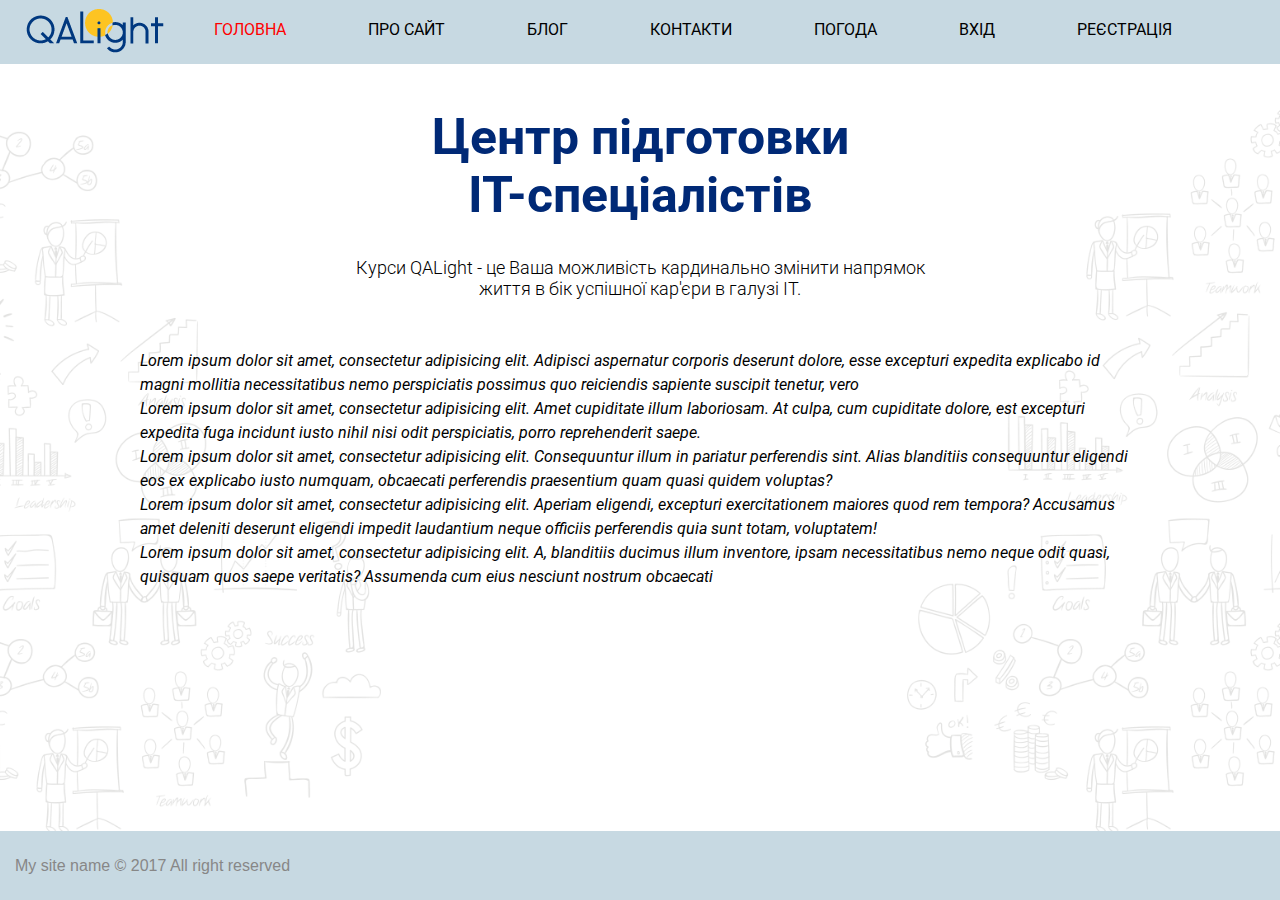
<file: index.html>
<!DOCTYPE html>
<html lang="zxx">
<head>
    <meta charset="UTF-8">
    <title>QALight</title>
    <link rel="icon" href="pics/favicon.ico">
    <link rel="stylesheet" href="css/main.css">
    <link href="https://fonts.googleapis.com/css?family=Roboto:300,400,500,700" rel="stylesheet">

</head>
<body>


    <div id="header">
        <div class="container">
            <div class="logo">
                <a href="#">
                    <img src="pics/logo.png" alt="logo">
                </a>
            </div>
            <ul>
                <li><a href="javascript:void(0)" class="active">Головна</a></li>
                <li><a href="pages/about.html">Про сайт</a></li>
                <li><a href="pages/blog.html">Блог</a></li>
                <li><a href="pages/contacts.html">Контакти</a></li>
                <li><a href="pages/weather.html">Погода</a></li>
                <li><a href="pages/login.html">Вхід</a></li>
                <li><a href="pages/register.html">Реєстрація</a></li>
            </ul>
        </div>
    </div>

    <div id="main">
        <div class="container main-page">

            <h1 class="text-center">
                Центр підготовки <br>IT-спеціалістів
            </h1>

            <h2 class="text-center">
                Курси QALight - це Ваша можливість кардинально змінити напрямок життя в бік успішної кар'єри в галузі IT.
            </h2>
            <div style="font-style: italic; line-height:1.5">
                <div>Lorem ipsum dolor sit amet, consectetur adipisicing elit. Adipisci aspernatur corporis deserunt dolore, esse excepturi expedita explicabo id magni mollitia necessitatibus nemo perspiciatis possimus quo reiciendis sapiente suscipit tenetur, vero</div>
                <div>Lorem ipsum dolor sit amet, consectetur adipisicing elit. Amet cupiditate illum laboriosam. At culpa, cum cupiditate dolore, est excepturi expedita fuga incidunt iusto nihil nisi odit perspiciatis, porro reprehenderit saepe.</div>
                <div>Lorem ipsum dolor sit amet, consectetur adipisicing elit. Consequuntur illum in pariatur perferendis sint. Alias blanditiis consequuntur eligendi eos ex explicabo iusto numquam, obcaecati perferendis praesentium quam quasi quidem voluptas?</div>
                <div>Lorem ipsum dolor sit amet, consectetur adipisicing elit. Aperiam eligendi, excepturi exercitationem maiores quod rem tempora? Accusamus amet deleniti deserunt eligendi impedit laudantium neque officiis perferendis quia sunt totam, voluptatem!</div>
                <div>Lorem ipsum dolor sit amet, consectetur adipisicing elit. A, blanditiis ducimus illum inventore, ipsam necessitatibus nemo neque odit quasi, quisquam quos saepe veritatis? Assumenda cum eius nesciunt nostrum obcaecati</div>
            </div>
        </div>

    </div>

    <div id="footer">
        <div class="container">
            <span>My site name © 2017 All right reserved</span>
        </div>
    </div>

</body>
</html>
</file>
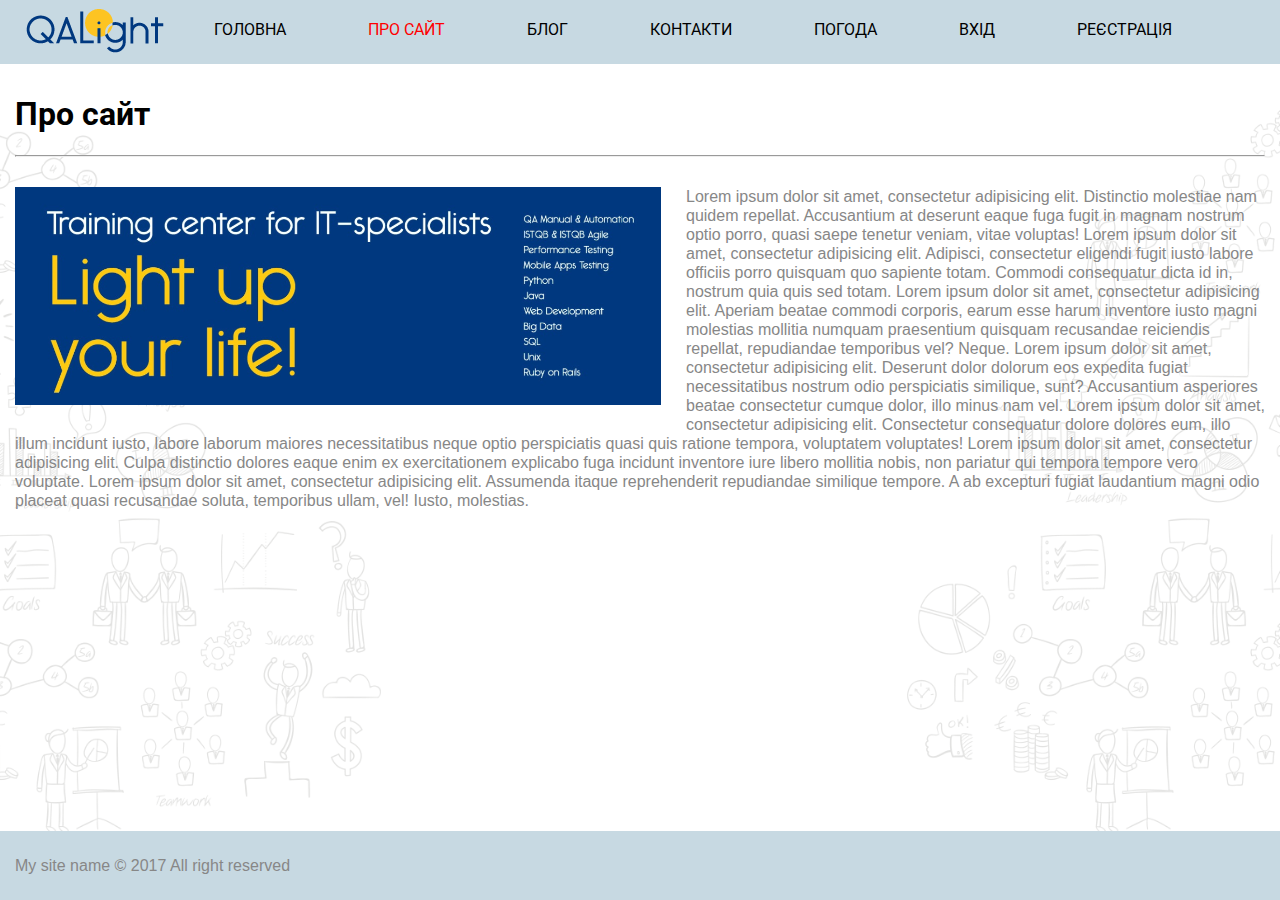
<file: pages/about.html>
<!DOCTYPE html>
<html lang="en">
<head>
    <meta charset="UTF-8">
    <title>QALight</title>
    <link rel="icon" href="../pics/favicon.ico">
    <link rel="stylesheet" href="../css/main.css">
    <link href="https://fonts.googleapis.com/css?family=Roboto:300,400,500,700" rel="stylesheet">

</head>
<body>


    <div id="header">
        <div class="container">
            <div class="logo">
                <a href="../index.html">
                    <img src="../pics/logo.png" alt="logo">
                </a>
            </div>
            <ul>
                <li><a href="../index.html">Головна</a></li>
                <li><a href="javascript:void(0)" class="active">Про сайт</a></li>
                <li><a href="blog.html">Блог</a></li>
                <li><a href="contacts.html">Контакти</a></li>
                <li><a href="weather.html">Погода</a></li>
                <li><a href="login.html">Вхід</a></li>
                <li><a href="register.html">Реєстрація</a></li>
            </ul>
        </div>
    </div>

    <div id="main">
        <div class="container">
            <h1>Про сайт</h1>
            <hr>
            <div class="about-text">
                <img src="../pics/training-center.png" alt="tc">
                <span>Lorem ipsum dolor sit amet, consectetur adipisicing elit. Distinctio molestiae nam quidem repellat. Accusantium at deserunt eaque fuga fugit in magnam nostrum optio porro, quasi saepe tenetur veniam, vitae voluptas!
                Lorem ipsum dolor sit amet, consectetur adipisicing elit. Adipisci, consectetur eligendi fugit iusto labore officiis porro quisquam quo sapiente totam. Commodi consequatur dicta id in, nostrum quia quis sed totam.
                    Lorem ipsum dolor sit amet, consectetur adipisicing elit. Aperiam beatae commodi corporis, earum esse harum inventore iusto magni molestias mollitia numquam praesentium quisquam recusandae reiciendis repellat, repudiandae temporibus vel? Neque.
                    Lorem ipsum dolor sit amet, consectetur adipisicing elit. Deserunt dolor dolorum eos expedita fugiat necessitatibus nostrum odio perspiciatis similique, sunt? Accusantium asperiores beatae consectetur cumque dolor, illo minus nam vel.
                    Lorem ipsum dolor sit amet, consectetur adipisicing elit. Consectetur consequatur dolore dolores eum, illo illum incidunt iusto, labore laborum maiores necessitatibus neque optio perspiciatis quasi quis ratione tempora, voluptatem voluptates!
                    Lorem ipsum dolor sit amet, consectetur adipisicing elit. Culpa distinctio dolores eaque enim ex exercitationem explicabo fuga incidunt inventore iure libero mollitia nobis, non pariatur qui tempora tempore vero voluptate.
                    Lorem ipsum dolor sit amet, consectetur adipisicing elit. Assumenda itaque reprehenderit repudiandae similique tempore. A ab excepturi fugiat laudantium magni odio placeat quasi recusandae soluta, temporibus ullam, vel! Iusto, molestias.
                </span>
            </div>


        </div>
    </div>

    <div id="footer">
        <div class="container">
            <span>My site name © 2017 All right reserved</span>
        </div>
    </div>

</body>
</html>
</file>
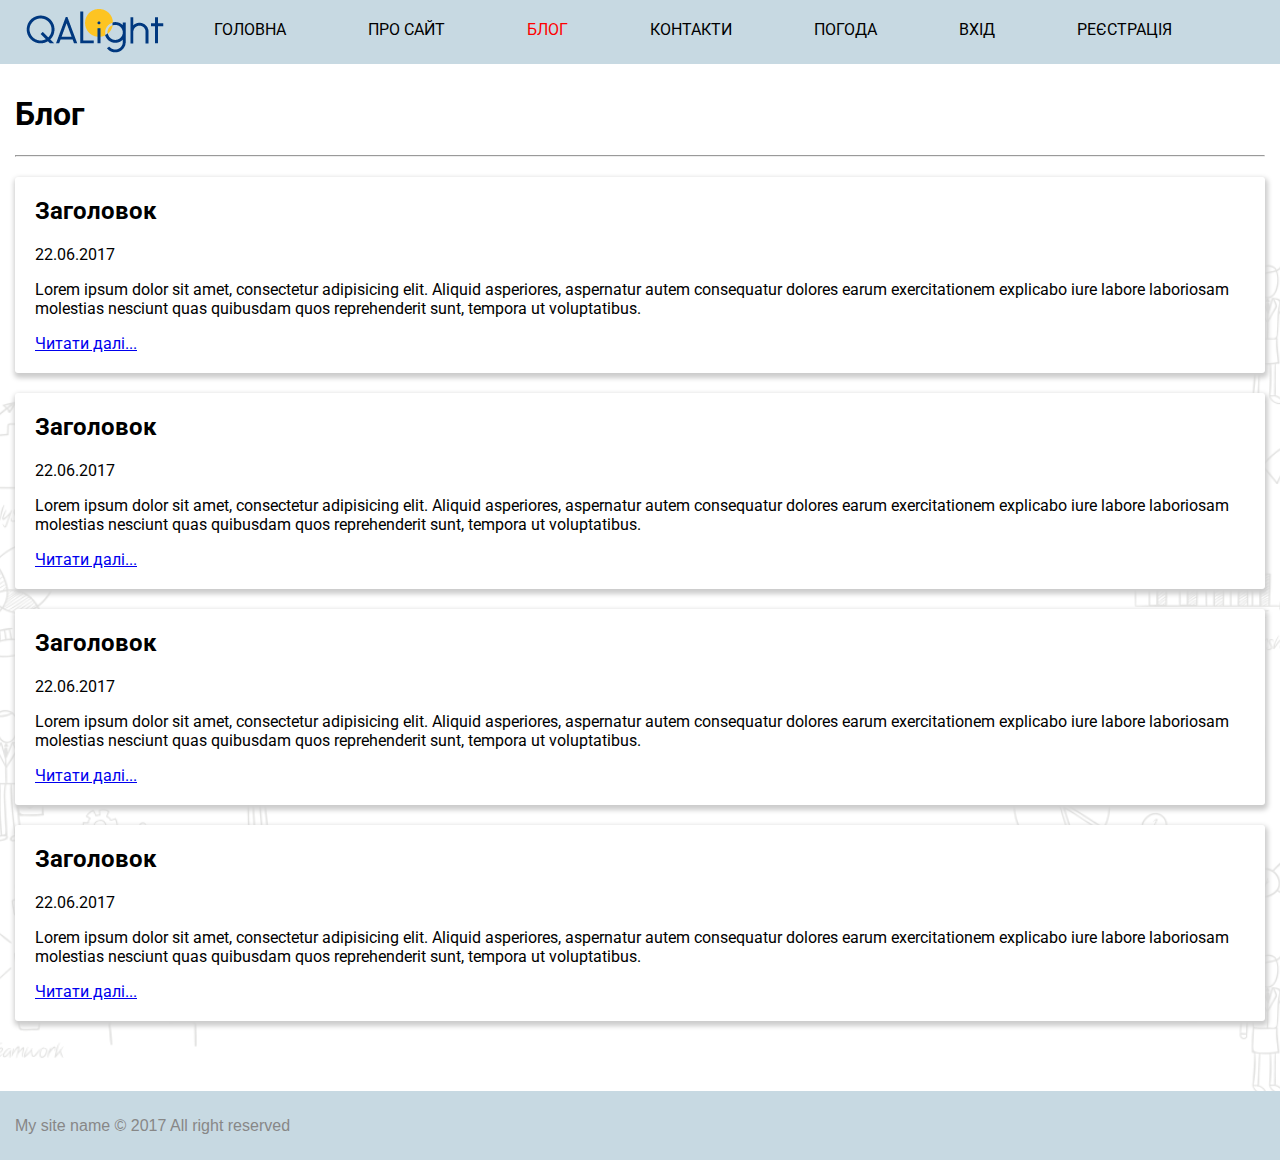
<file: pages/blog.html>
<!DOCTYPE html>
<html lang="en">
<head>
    <meta charset="UTF-8">
    <title>QALight</title>
    <link rel="icon" href="../pics/favicon.ico">
    <link rel="stylesheet" href="../css/main.css">
    <link href="https://fonts.googleapis.com/css?family=Roboto:300,400,500,700" rel="stylesheet">

</head>
<body>


<div id="header">
    <div class="container">
        <div class="logo">
            <a href="../index.html">
                <img src="../pics/logo.png" alt="logo">
            </a>
        </div>
        <ul>
            <li><a href="../index.html">Головна</a></li>
            <li><a href="about.html">Про сайт</a></li>
            <li><a href="javascript:void(0)" class="active">Блог</a></li>
            <li><a href="contacts.html">Контакти</a></li>
            <li><a href="weather.html">Погода</a></li>
            <li><a href="login.html">Вхід</a></li>
            <li><a href="register.html">Реєстрація</a></li>
        </ul>
    </div>
</div>

<div id="main">
    <div class="container">
        <h1>Блог</h1>
        <hr>
        <div class="news-item">
            <h2>Заголовок </h2>
            <p>22.06.2017</p>
            <p>Lorem ipsum dolor sit amet, consectetur adipisicing elit. Aliquid asperiores, aspernatur autem consequatur dolores earum exercitationem explicabo iure labore laboriosam molestias nesciunt quas quibusdam quos reprehenderit sunt, tempora ut voluptatibus.</p>
            <a href="#">Читати далі...</a>
        </div>
        <div class="news-item">
            <h2>Заголовок </h2>
            <p>22.06.2017</p>
            <p>Lorem ipsum dolor sit amet, consectetur adipisicing elit. Aliquid asperiores, aspernatur autem consequatur dolores earum exercitationem explicabo iure labore laboriosam molestias nesciunt quas quibusdam quos reprehenderit sunt, tempora ut voluptatibus.</p>
            <a href="#">Читати далі...</a>
        </div>
        <div class="news-item">
            <h2>Заголовок </h2>
            <p>22.06.2017</p>
            <p>Lorem ipsum dolor sit amet, consectetur adipisicing elit. Aliquid asperiores, aspernatur autem consequatur dolores earum exercitationem explicabo iure labore laboriosam molestias nesciunt quas quibusdam quos reprehenderit sunt, tempora ut voluptatibus.</p>
            <a href="#">Читати далі...</a>
        </div>
        <div class="news-item">
            <h2>Заголовок </h2>
            <p>22.06.2017</p>
            <p>Lorem ipsum dolor sit amet, consectetur adipisicing elit. Aliquid asperiores, aspernatur autem consequatur dolores earum exercitationem explicabo iure labore laboriosam molestias nesciunt quas quibusdam quos reprehenderit sunt, tempora ut voluptatibus.</p>
            <a href="#">Читати далі...</a>
        </div>

    </div>
</div>

<div id="footer">
    <div class="container">
        <span>My site name © 2017 All right reserved</span>
    </div>
</div>

</body>
</html>
</file>
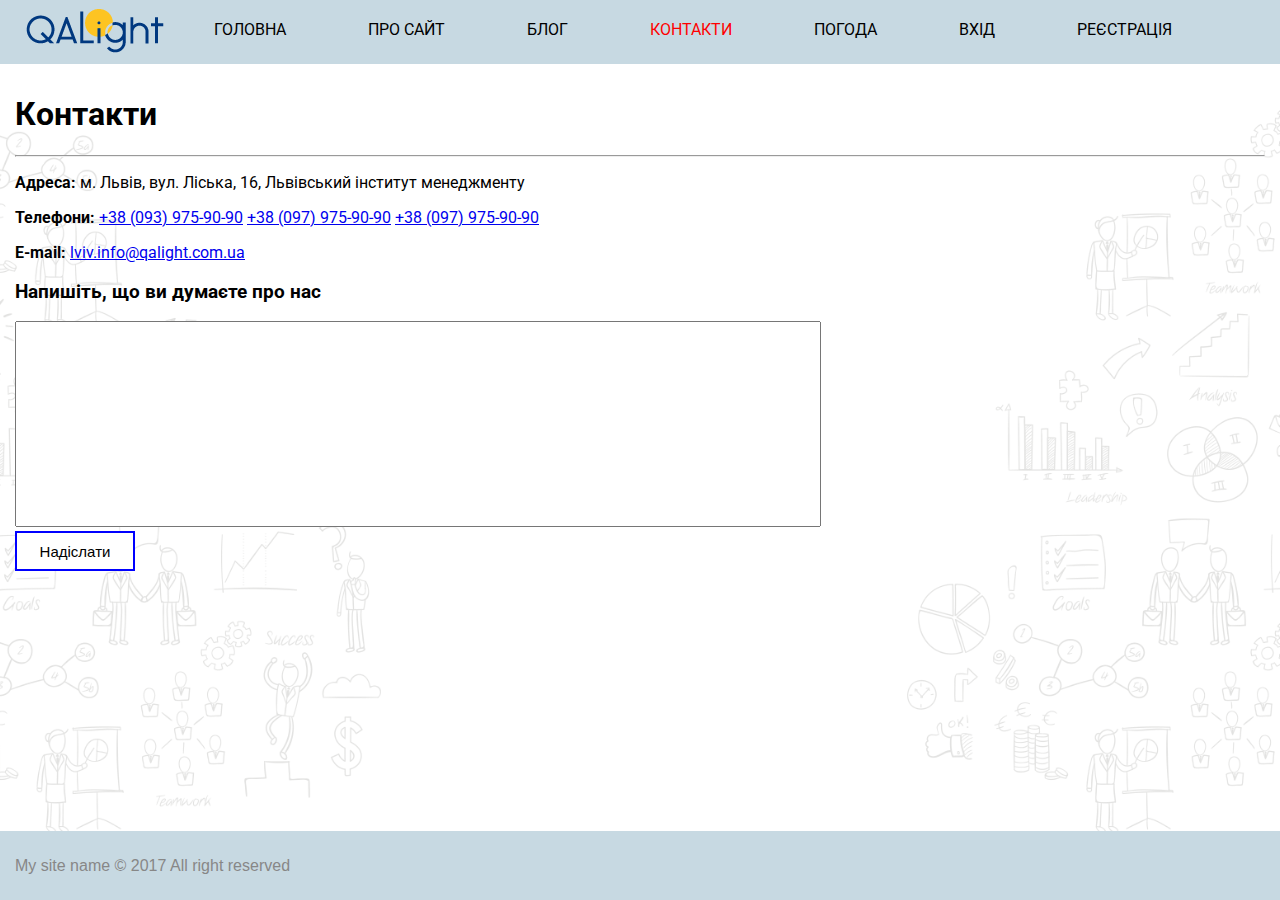
<file: pages/contacts.html>
<!DOCTYPE html>
<html lang="en">
<head>
    <meta charset="UTF-8">
    <title>QALight</title>
    <link rel="icon" href="../pics/favicon.ico">
    <link rel="stylesheet" href="../css/main.css">
    <link href="https://fonts.googleapis.com/css?family=Roboto:300,400,500,700" rel="stylesheet">

</head>
<body>


    <div id="header">
        <div class="container">
            <div class="logo">
                <a href="../index.html">
                    <img src="../pics/logo.png" alt="logo">
                </a>
            </div>
            <ul>
                <li><a href="../index.html">Головна</a></li>
                <li><a href="about.html">Про сайт</a></li>
                <li><a href="blog.html">Блог</a></li>
                <li><a href="javascript:void(0)" class="active">Контакти</a></li>
                <li><a href="weather.html">Погода</a></li>
                <li><a href="login.html">Вхід</a></li>
                <li><a href="register.html">Реєстрація</a></li>
            </ul>
        </div>
    </div>

    <div id="main">
        <div class="container">
            <h1>Контакти</h1>
            <hr>
            <p><strong>Адреса:</strong> м. Львів, вул. Ліська, 16, Львівський інститут менеджменту</p>

            <p><strong>Телефони:</strong> <a href="tel:380939759090">+38 (093) 975-90-90</a>  <a href="tel:380979759090">+38 (097) 975-90-90</a> <a href="tel:380979759090">+38 (097) 975-90-90</a></p>

            <p><strong>E-mail:</strong> <a href="mailto:lviv.info@qalight.com.ua">lviv.info@qalight.com.ua</a></p>
            <!--<br>-->

            <form action="prodam_garage.php" method="post" >
            <h3>Напишіть, що ви думаєте про нас</h3>
                <textarea name="my-text-area" class="reply-textarea"></textarea>
                <br>
                <button class="styled-button" type="submit">Надіслати</button>
            </form>
        </div>
    </div>

    <div id="footer">
        <div class="container">
            <span>My site name © 2017 All right reserved</span>
        </div>
    </div>

</body>
</html>
</file>
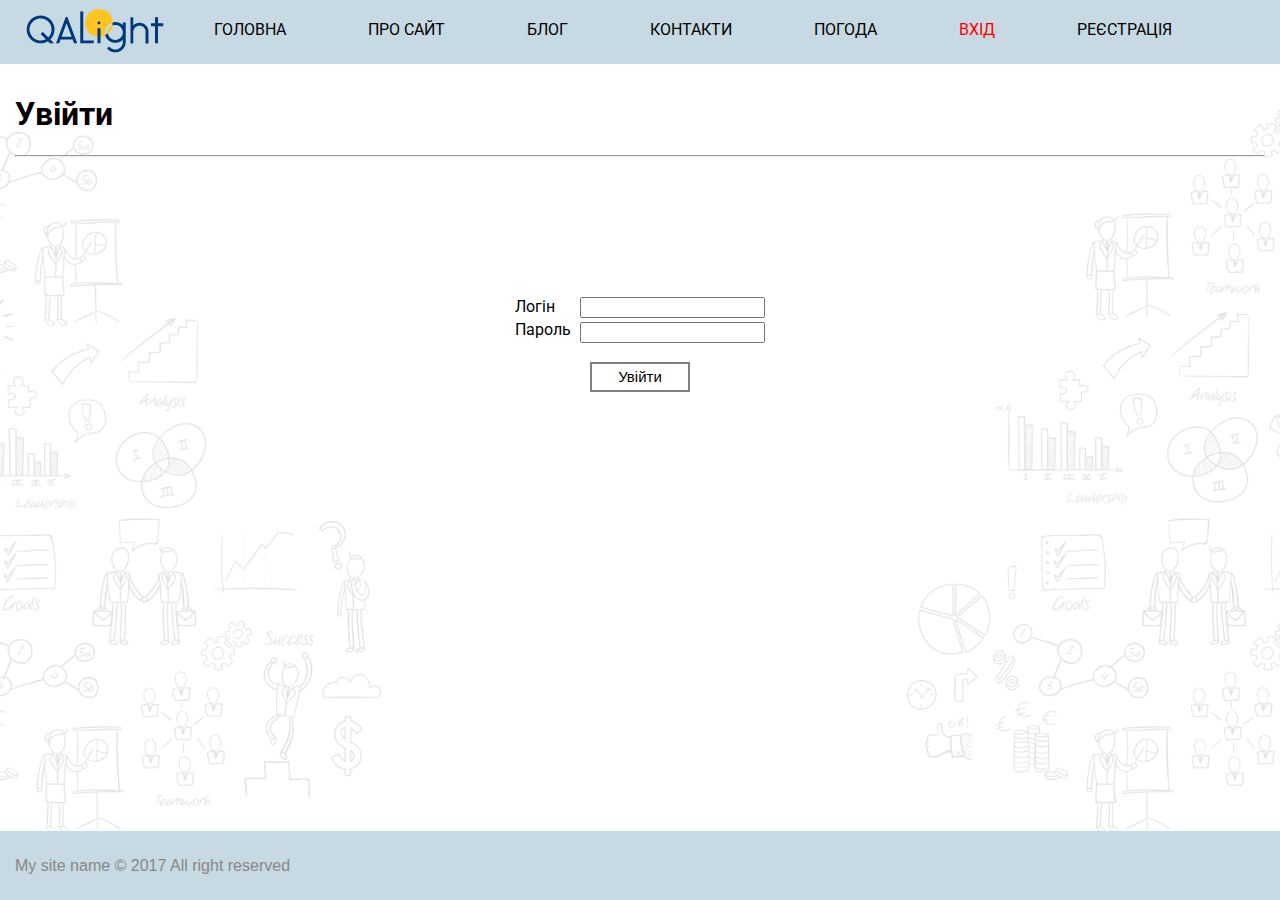
<file: pages/login.html>
<!DOCTYPE html>
<html lang="en">
<head>
    <meta charset="UTF-8">
    <title>QALight</title>
    <link rel="icon" href="../pics/favicon.ico">
    <link rel="stylesheet" href="../css/main.css">
    <link href="https://fonts.googleapis.com/css?family=Roboto:300,400,500,700" rel="stylesheet">

</head>
<body>


<div id="header">
    <div class="container">
        <div class="logo">
            <a href="../index.html">
                <img src="../pics/logo.png" alt="logo">
            </a>
        </div>
        <ul>
            <li><a href="../index.html">Головна</a></li>
            <li><a href="about.html">Про сайт</a></li>
            <li><a href="blog.html">Блог</a></li>
            <li><a href="contacts.html">Контакти</a></li>
            <li><a href="weather.html">Погода</a></li>
            <li><a href="javascript:void(0)" class="active">Вхід</a></li>
            <li><a href="register.html">Реєстрація</a></li>

        </ul>
    </div>
</div>

<div id="main">
    <div class="container">
        <h1>Увійти</h1>
        <hr>
        <div  class="cover-for-login">
            <div class="login-form">

                <form action="prodam-garage.php" method="post">

                    <label for="input-login">Логін</label>
                    <input type="text" id="input-login">
                    <br>
                    <label for="input-password">Пароль</label>
                    <input type="password" id="input-password">
                    <br><br>
                    <button class="login-button" type="submit">Увійти</button>

                </form>

            </div>
    </div>

    </div>
</div>

<div id="footer">
    <div class="container">
        <span>My site name © 2017 All right reserved</span>
    </div>
</div>

</body>
</html>
</file>
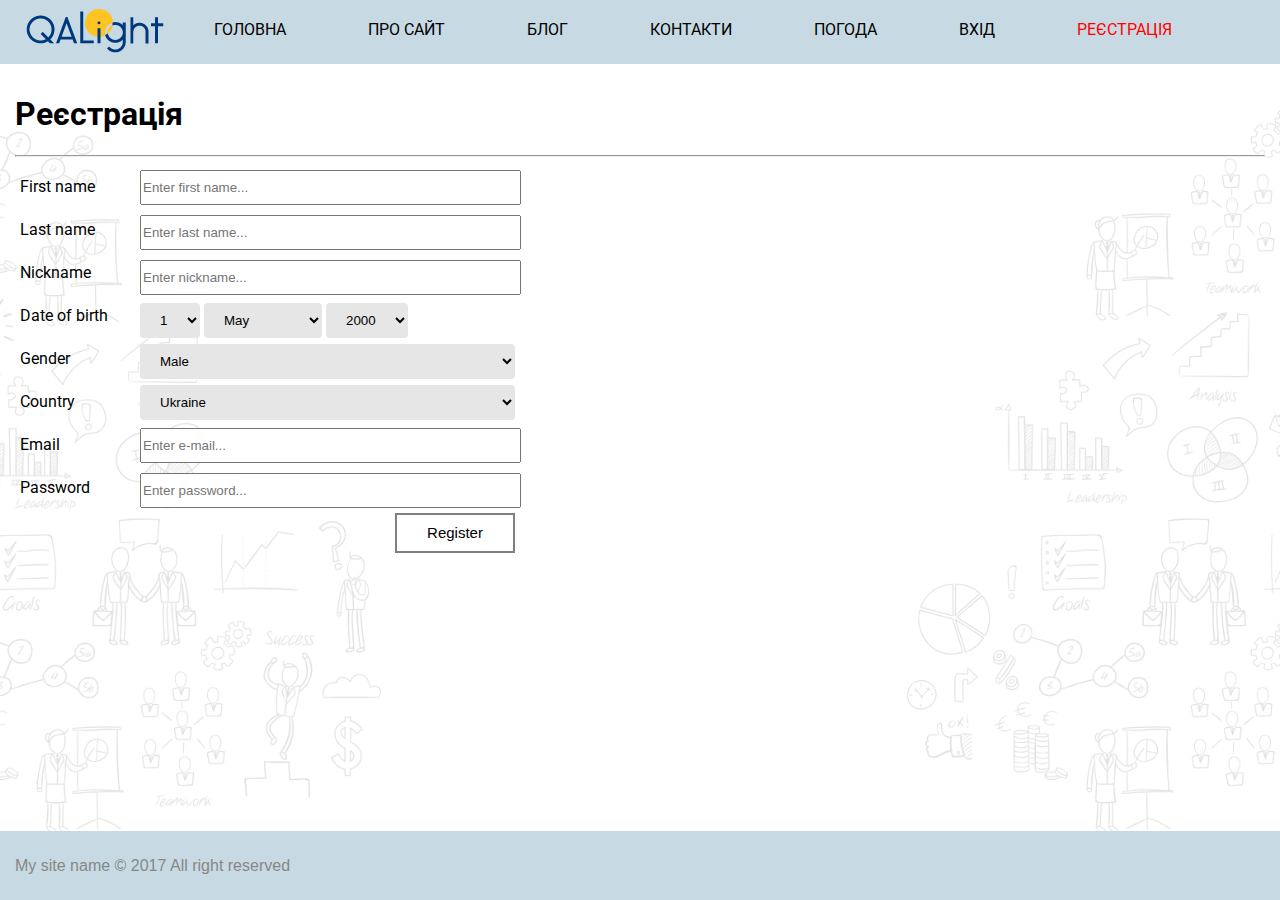
<file: pages/register.html>
<!DOCTYPE html>
<html lang="en">
<head>
    <meta charset="UTF-8">
    <title>QALight</title>
    <link rel="icon" href="../pics/favicon.ico">
    <link rel="stylesheet" href="../css/main.css">
    <link href="https://fonts.googleapis.com/css?family=Roboto:300,400,500,700" rel="stylesheet">

</head>
<body>


<div id="header">
    <div class="container">
        <div class="logo">
            <a href="../index.html">
                <img src="../pics/logo.png" alt="logo">
            </a>
        </div>
        <ul>
            <li><a href="../index.html">Головна</a></li>
            <li><a href="about.html">Про сайт</a></li>
            <li><a href="blog.html">Блог</a></li>
            <li><a href="contacts.html">Контакти</a></li>
            <li><a href="weather.html">Погода</a></li>
            <li><a href="login.html">Вхід</a></li>
            <li><a href="javascript:void(0)" class="active">Реєстрація</a></li>


        </ul>
    </div>
</div>

<div id="main">
    <div class="container">
        <h1>Реєстрація</h1>
        <hr>
        <div class="register-form">

            <form action="prodam-garage.php" method="post">
                <div class="labels">
                    <label for="first-name">First name</label>
                    <br>
                    <label for="last-name">Last name</label>
                    <br>
                    <label for="nickname" >Nickname</label>
                    <br>
                    <label>Date of birth</label>
                    <br>
                    <label>Gender</label>
                    <br>
                    <label>Country</label>
                    <br>
                    <label for="email" >Email</label>
                    <br>
                    <label for="password">Password</label>
                    <br>
                </div>

                <div class="inputs">
                    <input type="text" id="first-name" placeholder="Enter first name...">
                    <br>
                    <input type="text" id="last-name" placeholder="Enter last name...">
                    <br>
                    <input type="text" id="nickname" placeholder="Enter nickname...">
                    <br>
                    <select name="date-day" id="date-day">
                        <option value="1">1</option>
                        <option value="2">2</option>
                        <option value="3">3</option>
                        <option value="4">4</option>
                        <option value="5">5</option>
                    </select>
                    <select name="date-month" id="date-month">
                        <option value="may">May</option>
                        <option value="march">March</option>
                        <option value="august">August</option>
                        <option value="september">September</option>
                        <option value="october">October</option>
                    </select>
                    <select name="date-year" id="date-year">
                        <option value="2000">2000</option>
                        <option value="2001">2001</option>
                        <option value="2002">2002</option>
                        <option value="2003">2003</option>
                        <option value="2004">2004</option>
                        <option value="2005">2005</option>
                    </select>
                    <br>
                    <select class="select-gender" name="gender">
                        <option value="male">Male</option>
                        <option value="female">Female</option>
                    </select>
                    <br>
                    <select class="select-country" name="input-country" id="input-country">
                        <option value="unkraine">Ukraine</option>
                        <option value="poland">Poland</option>
                        <option value="france">France</option>
                        <option value="netherlands">Netherlands</option>
                        <option value="sweden">Sweden</option>
                    </select>
                    <br>
                    <input type="text" id="email" placeholder="Enter e-mail...">
                    <br>
                    <input type="password" id="password" placeholder="Enter password...">
                    <br>
                    <button type="submit" class="register-button">Register</button>
                </div>
            </form>

        </div>


    </div>
</div>

<div id="footer">
    <div class="container">
        <span>My site name © 2017 All right reserved</span>
    </div>
</div>

</body>
</html>
</file>
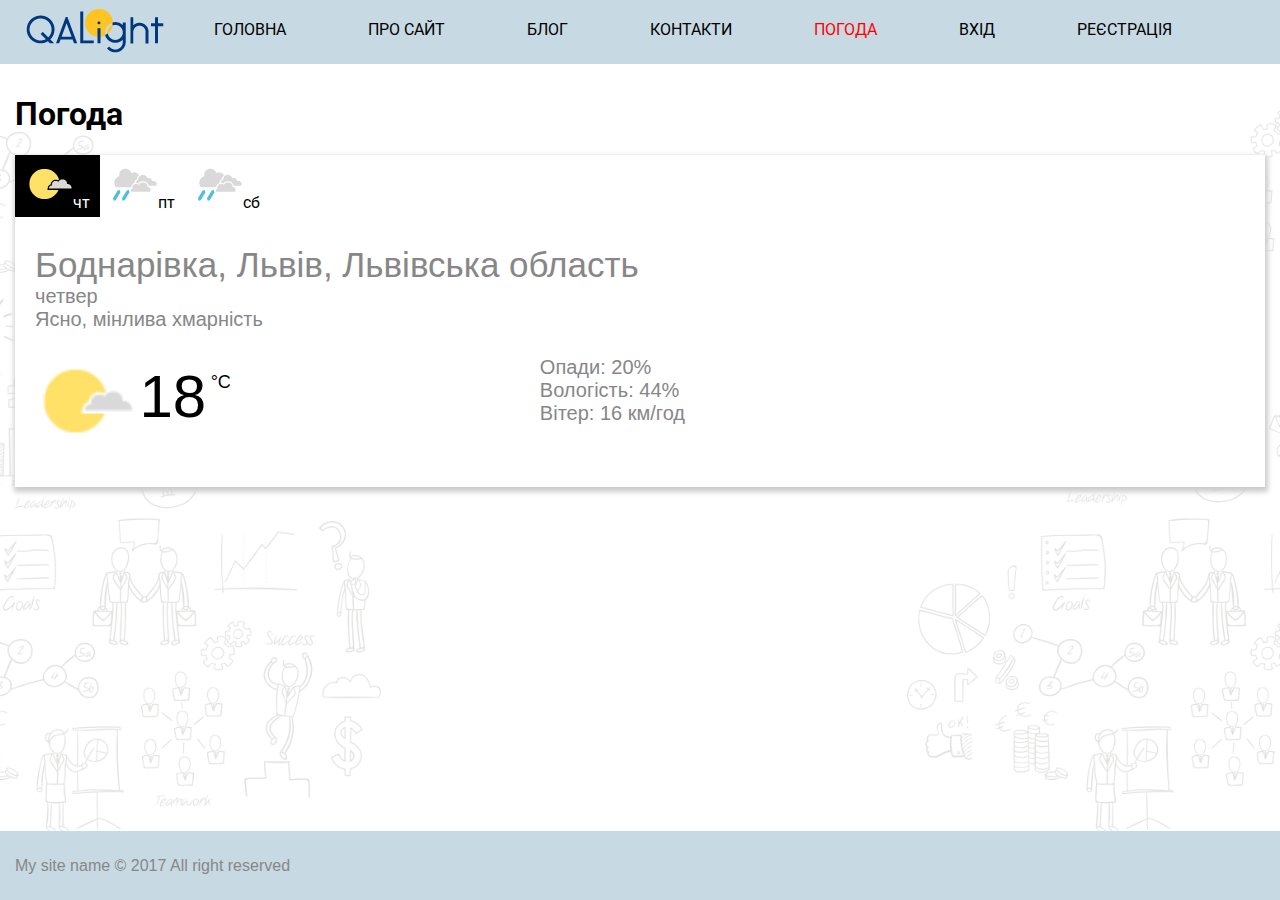
<file: pages/weather.html>
<!DOCTYPE html>
<html lang="en">
<head>
    <meta charset="UTF-8">
    <title>QALight</title>
    <link rel="icon" href="../pics/favicon.ico">
    <link rel="stylesheet" href="../css/main.css">
    <link href="https://fonts.googleapis.com/css?family=Roboto:300,400,500,700" rel="stylesheet">

</head>
<body>


<div id="header">
    <div class="container">
        <div class="logo">
            <a href="../index.html">
                <img src="../pics/logo.png" alt="logo">
            </a>
        </div>
        <ul>
            <li><a href="../index.html">Головна</a></li>
            <li><a href="about.html">Про сайт</a></li>
            <li><a href="blog.html">Блог</a></li>
            <li><a href="contacts.html">Контакти</a></li>
            <li><a href="javascript:void(0)" class="active">Погода</a></li>
            <li><a href="login.html">Вхід</a></li>
            <li><a href="register.html">Реєстрація</a></li>
        </ul>
    </div>
</div>

<div id="main">
    <div class="container">
        <h1>Погода</h1>
        <!--<hr>-->
        <div class="tab-frame">
            <input type="radio" checked name="tab" id="tab1">
            <label for="tab1" style="text-align: left;"><img src="../pics/sunny_s_cloudy.png" alt="w">чт</label>

            <input type="radio" name="tab" id="tab2">
            <label for="tab2"><img src="../pics/rain_s_cloudy.png" alt="w">пт</label>

            <input type="radio" name="tab" id="tab3">
            <label for="tab3"><img src="../pics/rain_s_cloudy.png" alt="w">сб</label>

            <div class="tab">

                <!--<img src="../pics/1day.png" alt="1day">-->
                <div class="placement">Боднарівка, Львів, Львівська область</div>
                <div style="font-size: 20px">четвер<br>Ясно, мінлива хмарність</div>
                <div style="height: 20px;"></div>

                <div class="main-info">
                    <img src="../pics/sunny_s_cloudy.png" alt="sunny">
                    <span class="temperature">18</span>
                    <span class="celsium">°C</span>
                </div>

                <div class="weather-more-info">
                    <div>Опади: 20%</div>
                    <div>Вологість: 44%</div>
                    <div>Вітер: 16 км/год</div>
                </div>


            </div>

            <div class="tab">

                <!--<img src="../pics/2day.png" alt="2day">-->
                <div class="placement">Боднарівка, Львів, Львівська область</div>
                <div style="font-size: 20px">пятниця<br>Місцями грози</div>
                <div style="height: 20px;"></div>

                <div class="main-info">
                    <img src="../pics/rain_s_cloudy.png" alt="sunny">
                    <span class="temperature">25</span>
                    <span class="celsium">°C</span>
                </div>

                <div class="weather-more-info">
                    <div>Опади: 51%</div>
                    <div>Вологість: 61%</div>
                    <div>Вітер: 29 км/год</div>
                </div>

            </div>

            <div class="tab">

                <!--<img src="../pics/3day.png" alt="3day">-->
                <div class="placement">Боднарівка, Львів, Львівська область</div>
                <div style="font-size: 20px">субота<br>Місцями грози</div>
                <div style="height: 20px;"></div>

                <div class="main-info">
                    <img src="../pics/rain_s_cloudy.png" alt="sunny">
                    <span class="temperature">23</span>
                    <span class="celsium">°C</span>
                </div>

                <div class="weather-more-info">
                    <div>Опади: 50%</div>
                    <div>Вологість: 60%</div>
                    <div>Вітер: 24 км/год</div>
                </div>
            </div>

        </div>
    </div>
</div>

<div id="footer">
    <div class="container">
        <span>My site name © 2017 All right reserved</span>
    </div>
</div>

</body>
</html>
</file>
<file: css/main.css>
body, html{
    height: 100%;
}

body{
    margin: 0;
    font-family: 'Roboto', sans-serif;
    display: flex;
    flex-direction: column;
}



.container{
    max-width: 1250px;
    margin: 0 auto;
    display:block;
}


#header, #footer{
    background-color: #c7d9e2;
}


#header{
    position: fixed;
    width: 100%;
}

#header ul{
    list-style-type: none;
    padding: 0;
    margin: 0;
    text-align: center;
    display: inline-block;
}

#header li{
    display: inline-block;
    margin: 20px 24px;
}

#header li > a{
    font-size: 16px;
    padding: 6px 15px;
    text-decoration: none;
    text-transform: uppercase;
    color: #000;
}

#header li > a.active{
    color: red;
}

#header li > a:hover{
    color: #fff;
}

#header li > a.active:hover{
    color: red;
    cursor: default;
}

#header .logo{
    display: inline-block;
    float: left;
    margin: 5px;
}

#main{
    margin-top: 74px;
    flex: 1 0 auto;
    background: url('../pics/main-bg.png') no-repeat center center;
    background-size: cover;
    padding-bottom: 50px;
}

.main-page h1{
    color:#002976;
    font-size: 50px;
}

.main-page h2{
    font-weight:300;
    font-size:18px;
    max-width:600px;
    margin:0 auto 50px;
}

.text-center{
    text-align:center;
}

.container.main-page{
    max-width: 1000px;
}

#footer{
    padding: 25px 0;
}

.about-text{
    margin-top: 30px;
}

.about-text img{
    margin: auto 25px 25px auto;
    float:left;
}

.news-item{
    background-color: #fff;
    box-shadow: 1px 3px 5px 2px #ccc;
    padding: 20px;
    margin:20px 0;
    border-radius: 3px;
}

.news-item h2{
    margin-top: 0;
}

div.tab-frame input{ display:none;}
div.tab-frame label{ display:block; float:left;padding:5px 10px; cursor:pointer}
div.tab-frame input:checked + label{ background:black; color:white; cursor:default}
div.tab-frame div.tab{ display:none; padding:20px 20px;clear:left; width: 650px; height: 230px;}

div.tab-frame input:nth-of-type(1):checked ~ .tab:nth-of-type(1),
div.tab-frame input:nth-of-type(2):checked ~ .tab:nth-of-type(2),
div.tab-frame input:nth-of-type(3):checked ~ .tab:nth-of-type(3){ display:block;}



div.tab-frame{
    box-shadow: 1px 3px 5px 2px #ccc;
    background-color: #fff;
}

.tab div, span{
    font-family:arial,sans-serif !important;
    color:#878787;
    font-weight: lighter;
}

.tab img{
    width: 100px;
    height:auto;
}

.main-info{
    display:inline-block;
}

.placement{
    margin-top: 8px;
    font-size: 35px;
    font-weight: lighter;
    color: #878787;
    font-family: arial, sans-serif;
}

.temperature{
    color:black;
    font-weight: normal;
    font-size: 60px;
    vertical-align: 50%;
}

.celsium {
    color: black;
    font-weight: normal;
    font-size: 18px;
    vertical-align: 300%;
}

.weather-more-info {
    margin-top: 5px;
    float: right;
    font-size: 20px;
    display: inline-block;
}

.reply-textarea{
    min-width: 800px;
    min-height: 200px;
    resize: none;
}

.styled-button{
    font-size: 15px;
    width: 120px;
    height: 40px;
    background-color: white;
    color: black;
    border: 2px solid blue;
    -webkit-transition-duration: 0.4s;
    transition-duration: 0.4s;
}

.styled-button:hover{
    background-color: blue;
    color: white;
}

.login-form{
    text-align: left;
    display: inline-block;
    padding: 130px 300px;
    width: 250px;
    text-align: center;
}

.login-form label, input{
    margin: 2px 0;
}

.login-form label{
    float: left;
}

.login-form input{
    float: right;
}

.login-form button{
    margin: 10px 10px;
}

.cover-for-login{
    text-align: center;
}

.register-form input, select{
    padding: 8px 1px;
    margin: 5px 0;
}

select{
    border: none;
    border-radius: 4px;
    background-color: #e6e6e6;
    padding: 9px 16px;
    margin: 3px 0;
}

.register-button{

    float: right;
    font-size: 15px;
    width: 120px;
    height: 40px;
    background-color: white;
    color: black;
    border: 2px solid grey;
    -webkit-transition-duration: 0.4s;
    transition-duration: 0.4s;
}

.register-button:hover{
    background-color: grey;
    color: white;
}

.login-button{
    font-size: 15px;
    width: 100px;
    height: 30px;
    background-color: white;
    color: black;
    border: 2px solid grey;
    -webkit-transition-duration: 0.4s;
    transition-duration: 0.4s;
}

.login-button:hover{
    background-color: grey;
    color: white;
}

.register-form{
    width: 500px;
}

.register-form label{
    float: left;
}

.register-button input, select{
    /*float: right;*/
}

.labels{
    display: inline-block;
    float: left;
}

.labels label{
    margin: 12px 5px;
}

.inputs{
    float: right;
    width: 75%;
}
.inputs input{
    width: 100%;
}

.select-country, .select-gender{
    width: 100%;
}
</file>
